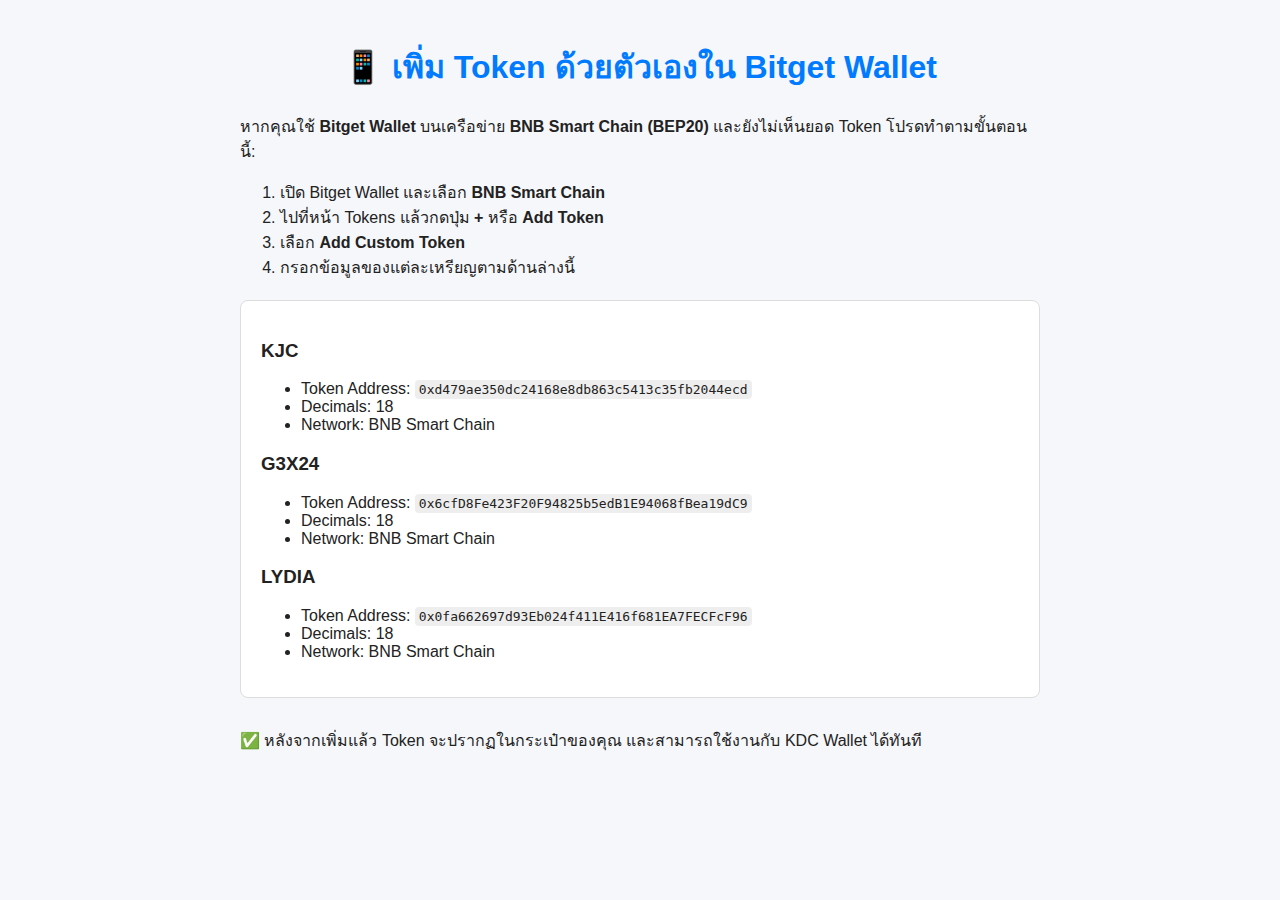
<file: add-token.html>
<!DOCTYPE html>
<html lang="en">
<head>
  <meta charset="UTF-8" />
  <meta name="viewport" content="width=device-width, initial-scale=1.0"/>
  <title>Add Token Manual - Bitget Wallet</title>
  <style>
    body {
      font-family: 'Segoe UI', sans-serif;
      background-color: #f5f7fa;
      color: #222;
      padding: 20px;
      max-width: 800px;
      margin: auto;
    }
    h1 {
      text-align: center;
      color: #007bff;
    }
    .token-box {
      background: #fff;
      border: 1px solid #ddd;
      border-radius: 8px;
      padding: 20px;
      margin-top: 20px;
    }
    code {
      background: #eee;
      padding: 2px 4px;
      border-radius: 4px;
    }
    ul {
      margin-top: 0;
    }
  </style>
</head>
<body>
  <h1>📱 เพิ่ม Token ด้วยตัวเองใน Bitget Wallet</h1>

  <p>หากคุณใช้ <strong>Bitget Wallet</strong> บนเครือข่าย <strong>BNB Smart Chain (BEP20)</strong> และยังไม่เห็นยอด Token โปรดทำตามขั้นตอนนี้:</p>

  <ol>
    <li>เปิด Bitget Wallet และเลือก <strong>BNB Smart Chain</strong></li>
    <li>ไปที่หน้า Tokens แล้วกดปุ่ม <strong>+</strong> หรือ <strong>Add Token</strong></li>
    <li>เลือก <strong>Add Custom Token</strong></li>
    <li>กรอกข้อมูลของแต่ละเหรียญตามด้านล่างนี้</li>
  </ol>

  <div class="token-box">
    <h3>KJC</h3>
    <ul>
      <li>Token Address: <code>0xd479ae350dc24168e8db863c5413c35fb2044ecd</code></li>
      <li>Decimals: 18</li>
      <li>Network: BNB Smart Chain</li>
    </ul>

    <h3>G3X24</h3>
    <ul>
      <li>Token Address: <code>0x6cfD8Fe423F20F94825b5edB1E94068fBea19dC9</code></li>
      <li>Decimals: 18</li>
      <li>Network: BNB Smart Chain</li>
    </ul>

    <h3>LYDIA</h3>
    <ul>
      <li>Token Address: <code>0x0fa662697d93Eb024f411E416f681EA7FECFcF96</code></li>
      <li>Decimals: 18</li>
      <li>Network: BNB Smart Chain</li>
    </ul>
  </div>

  <p style="margin-top:30px;">✅ หลังจากเพิ่มแล้ว Token จะปรากฏในกระเป๋าของคุณ และสามารถใช้งานกับ KDC Wallet ได้ทันที</p>
</body>
</html>
</file>
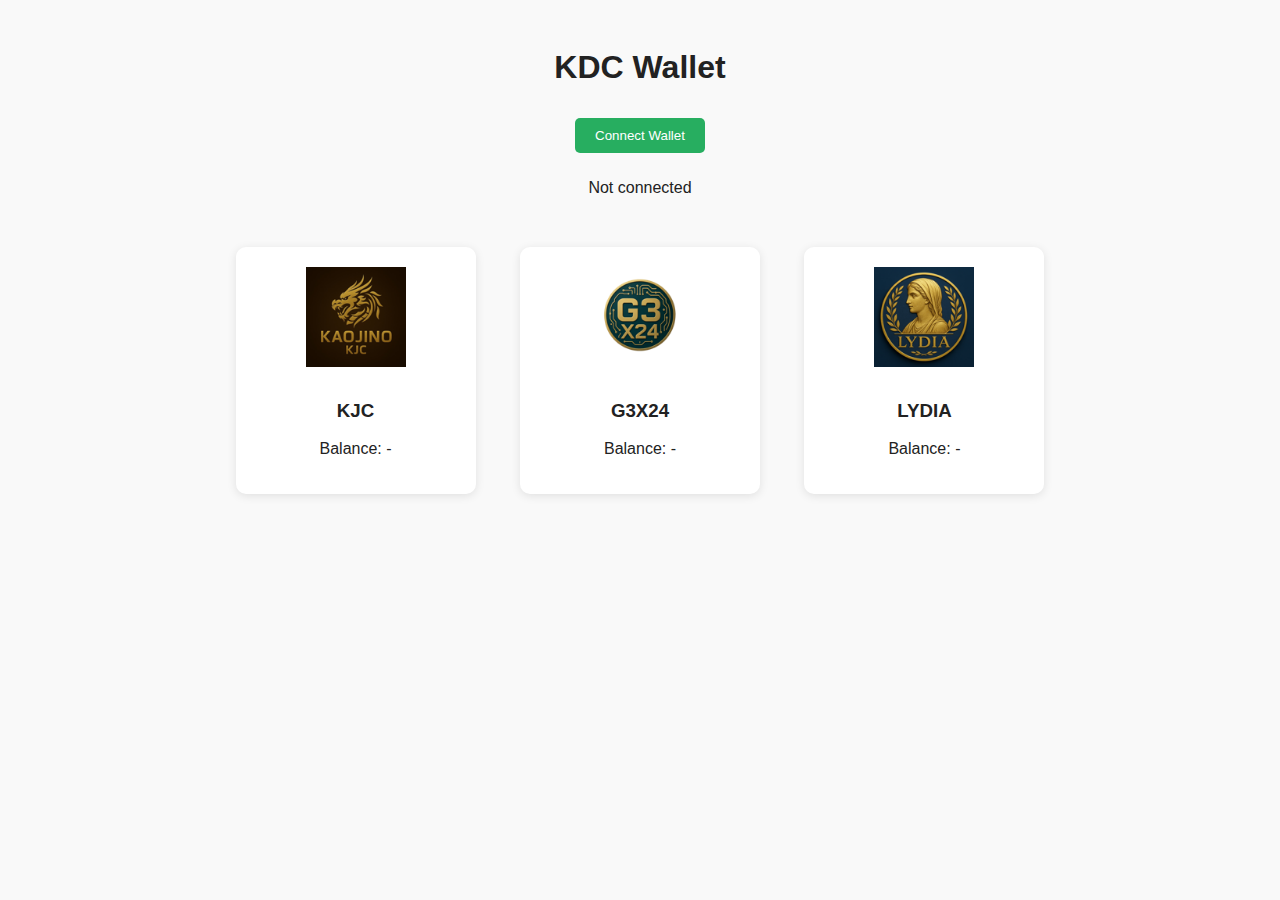
<file: KDC_Wallet.html>
<!DOCTYPE html>
<html lang="en">
<head>
  <meta charset="UTF-8" />
  <meta name="viewport" content="width=device-width, initial-scale=1.0"/>
  <title>KDC Wallet</title>
  <style>
    body {
      background-color: #f9f9f9;
      color: #222;
      font-family: 'Segoe UI', sans-serif;
      text-align: center;
      padding: 20px;
    }
    .header {
      margin-bottom: 30px;
    }
    .logo {
      width: 100px;
      height: 100px;
      margin-bottom: 10px;
    }
    .token {
      background-color: #ffffff;
      border-radius: 10px;
      box-shadow: 0 2px 10px rgba(0,0,0,0.1);
      display: inline-block;
      margin: 20px;
      padding: 20px;
      width: 200px;
    }
    button {
      background-color: #27ae60;
      color: white;
      padding: 10px 20px;
      margin: 10px;
      border: none;
      border-radius: 5px;
      cursor: pointer;
    }
    button:hover {
      background-color: #219150;
    }
  </style>
</head>
<body>
  <div class="header">
    <h1>KDC Wallet</h1>
    <button onclick="connectWallet()">Connect Wallet</button>
    <p id="wallet-address">Not connected</p>
  </div>
  <div id="tokens">
    <div class="token">
      <img src="token_logo_1.png" alt="KJC" class="logo"/>
      <h3>KJC</h3>
      <p>Balance: <span id="balance-kjc">-</span></p>
    </div>
    <div class="token">
      <img src="token_logo_2.png" alt="G3X24" class="logo"/>
      <h3>G3X24</h3>
      <p>Balance: <span id="balance-g3x24">-</span></p>
    </div>
    <div class="token">
      <img src="token_logo_3.png" alt="LYDIA" class="logo"/>
      <h3>LYDIA</h3>
      <p>Balance: <span id="balance-lydia">-</span></p>
    </div>
  </div>

  <script>
    async function connectWallet() {
      if (window.ethereum) {
        try {
          const accounts = await window.ethereum.request({ method: 'eth_requestAccounts' });
          document.getElementById('wallet-address').innerText = accounts[0];
        } catch (error) {
          console.error("User rejected connection", error);
        }
      } else {
        alert("Please install MetaMask or Bitget Wallet!");
      }
    }
  </script>
</body>
</html>
</file>
